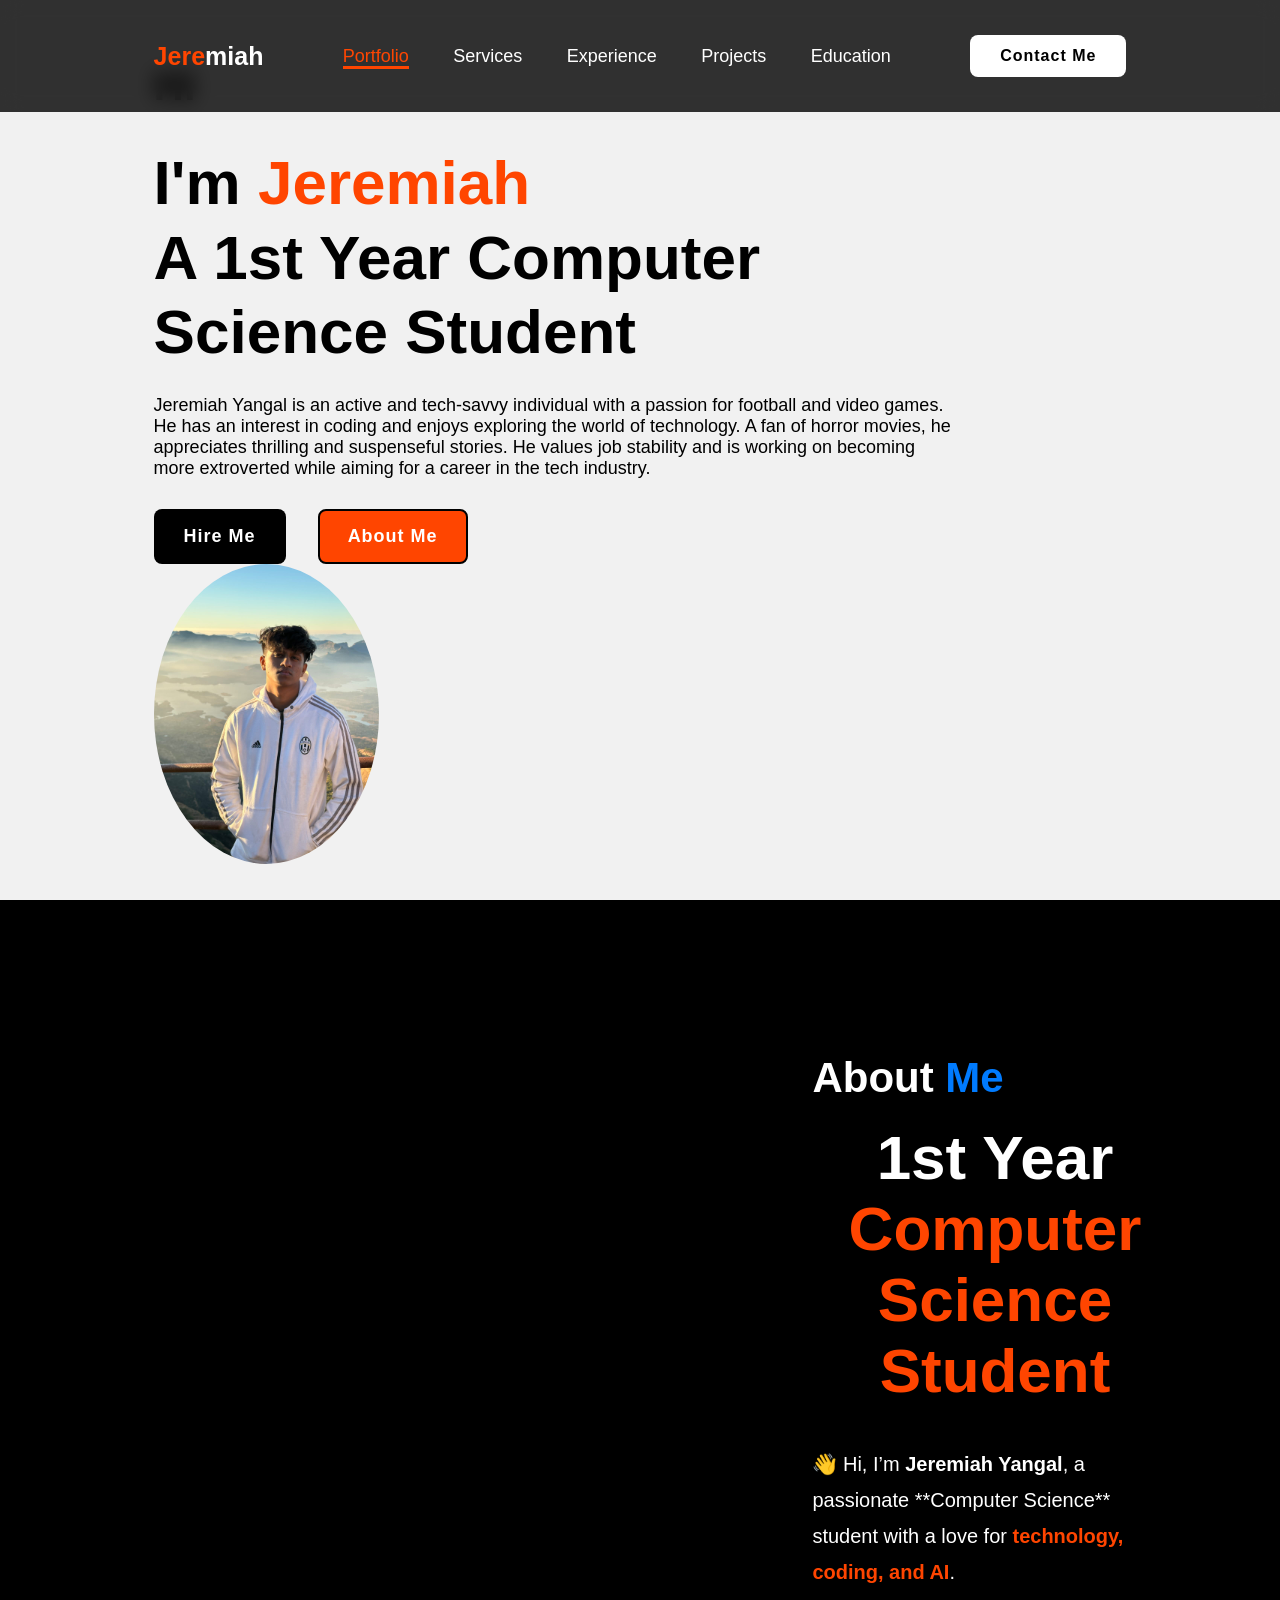
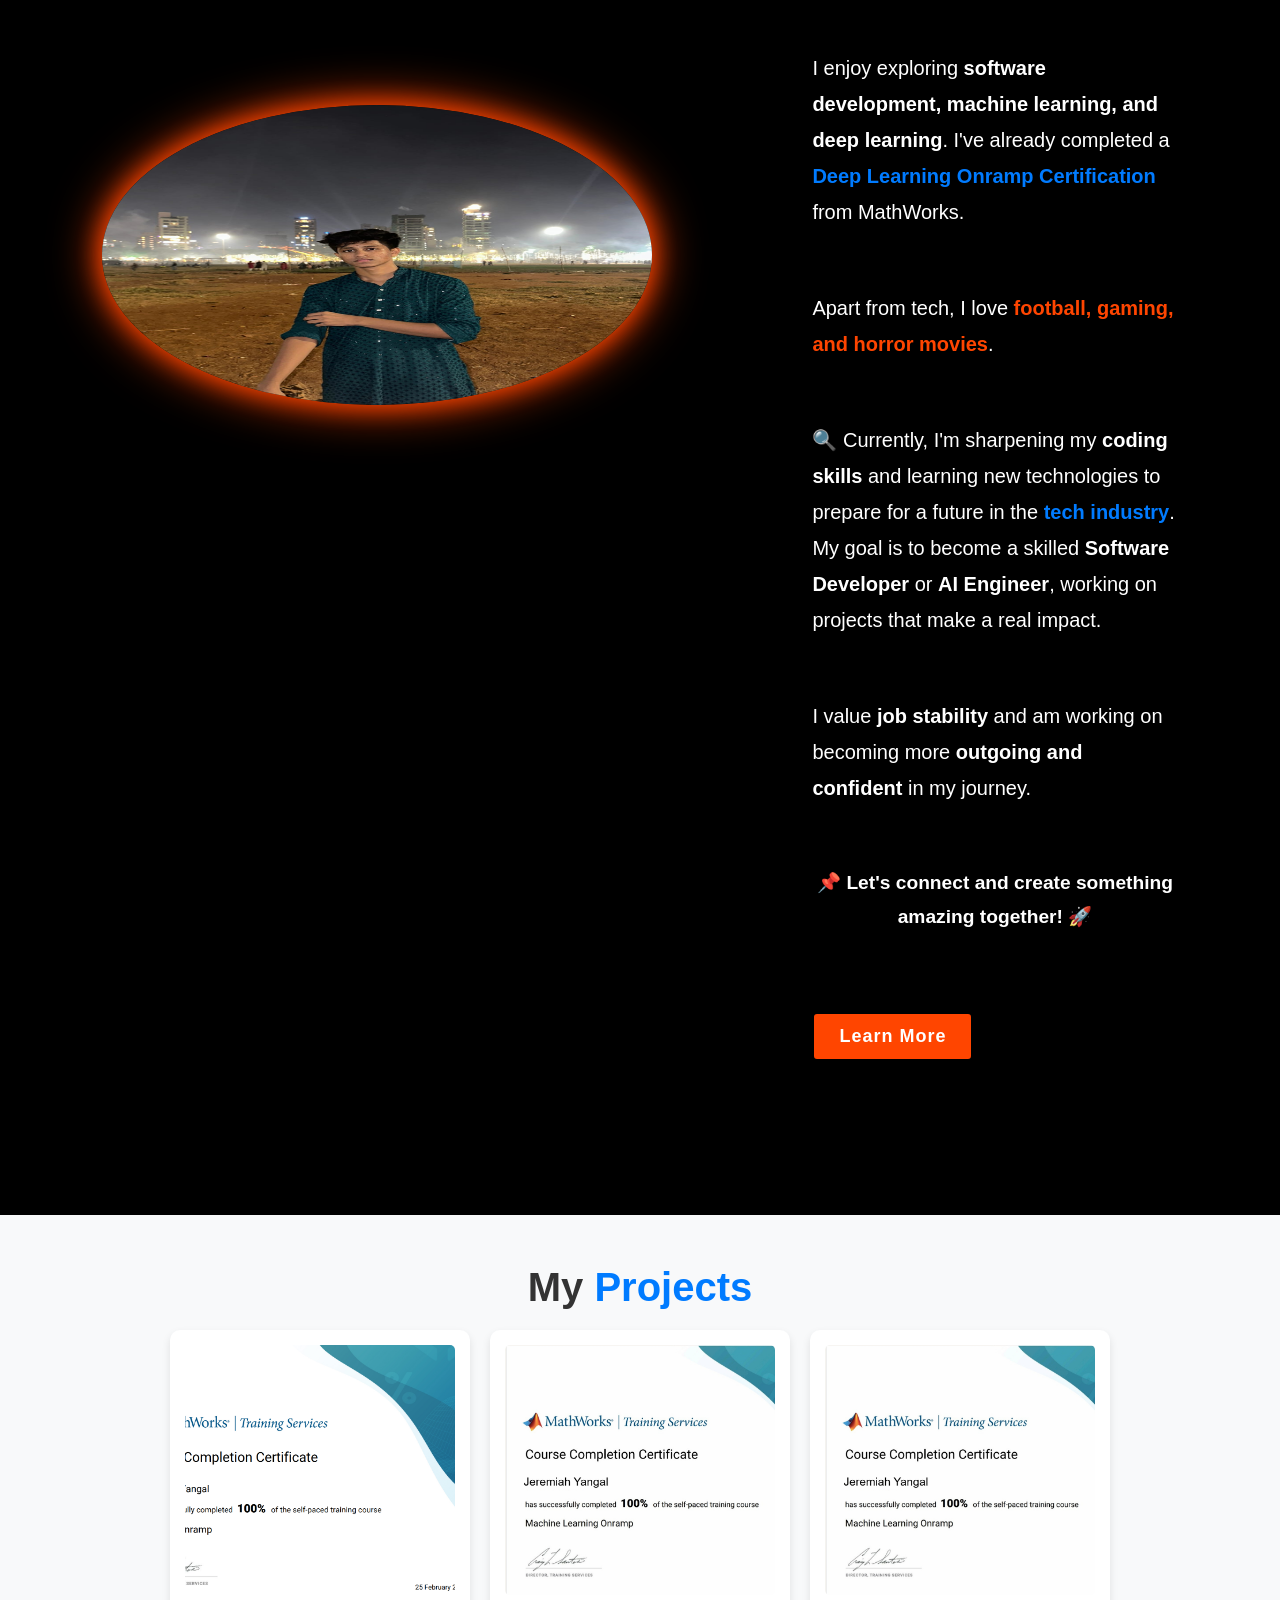
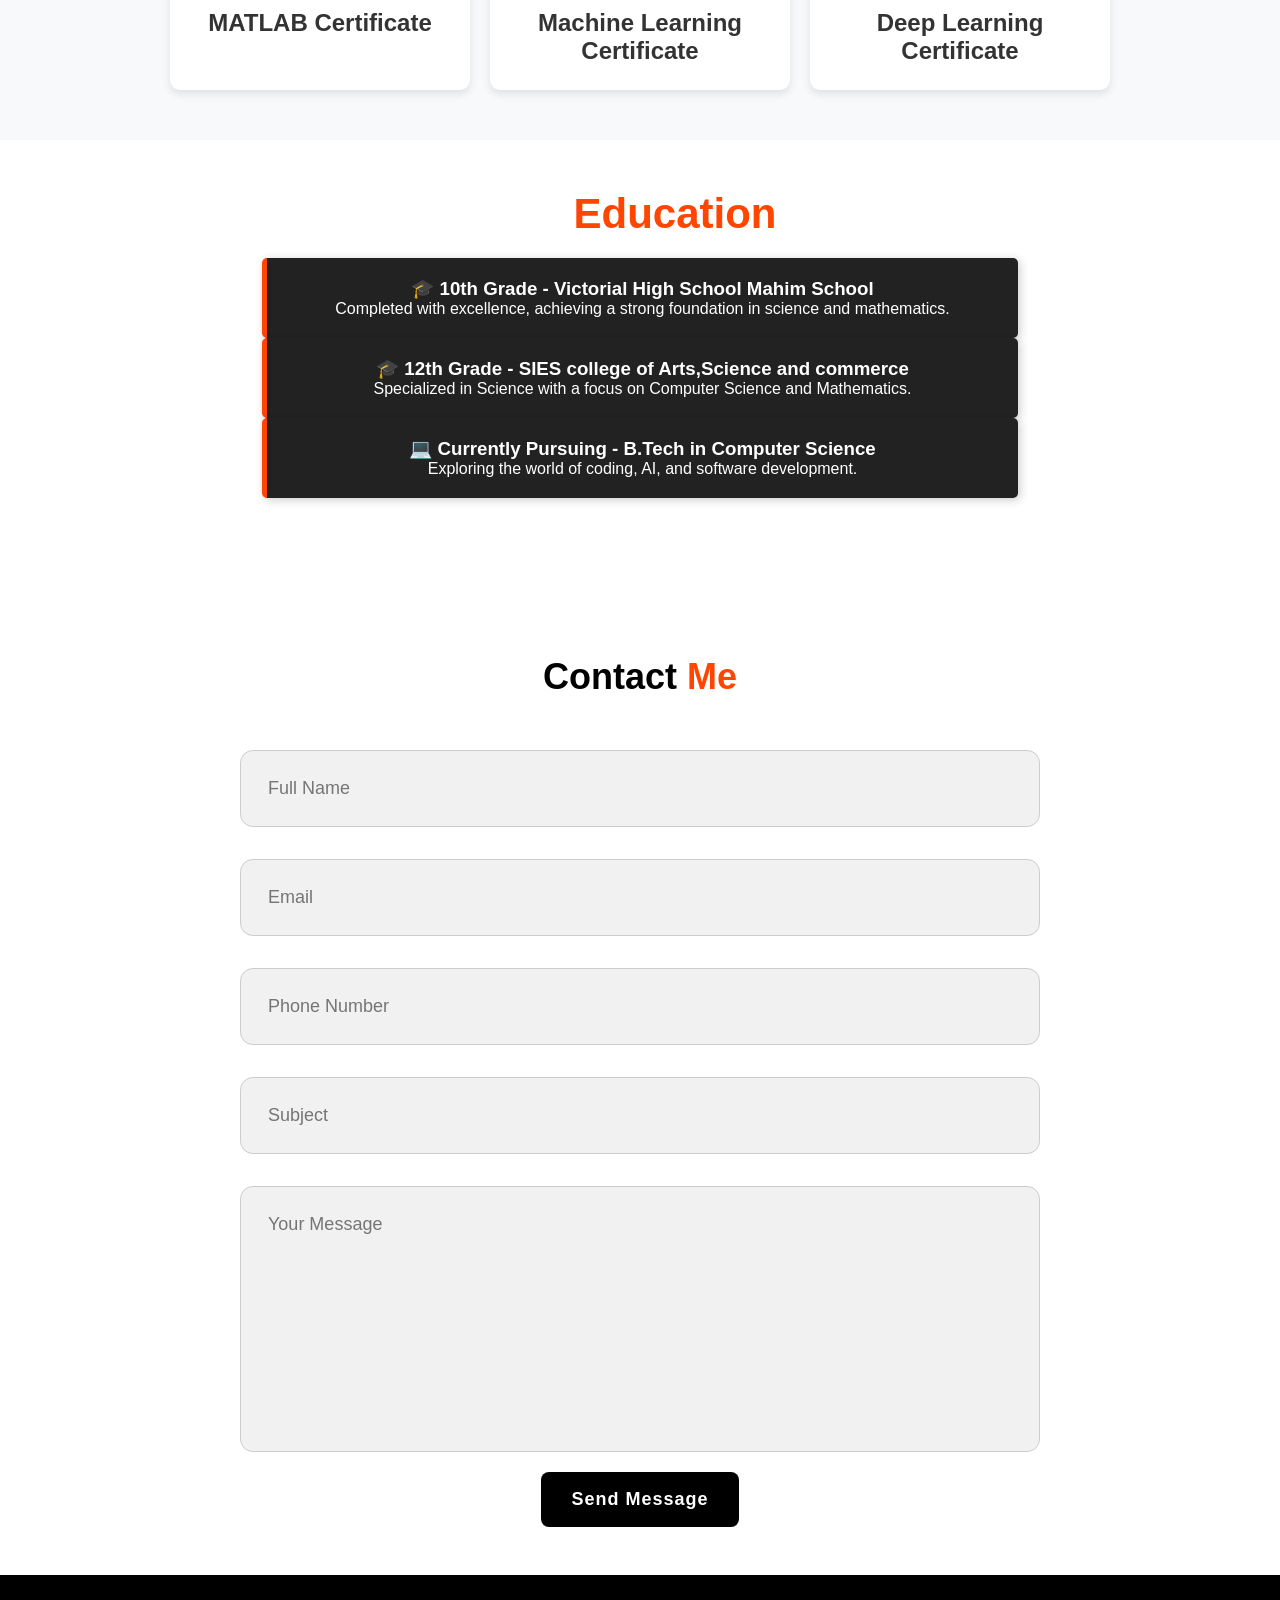
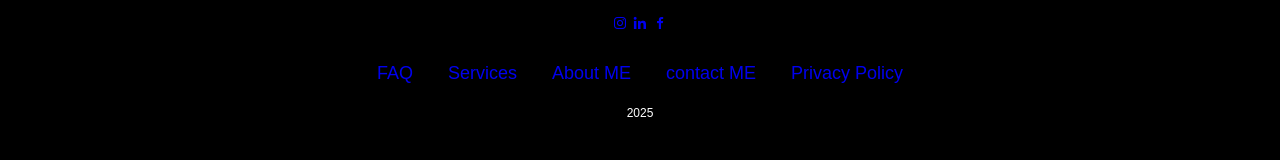
<file: index.html>
<!DOCTYPE html>
<html lang="en">
<head>
    <meta charset="UTF-8">
    <meta name="viewport" content="width=device-width, initial-scale=1.0">
    <title>Simple Portfolio</title>
    <link rel="stylesheet" href="style.css">
    <link rel="stylesheet" href="https://unpkg.com/boxicons@2.1.4/css/boxicons.min.css">

</head>
<body>
   
    <header class="header">
        <a href="#" class="logo"><span>Jere</span>miah</a>
        
        <nav class="navbar">
            <a href="#" class="active">Portfolio</a>
            <a href="#">Services</a> 
            <a href="#">Experience</a> 
            <a href="#projects">Projects</a> 
            <a href="#education">Education</a>
        </nav>
        
        <a href="#contact" class="contact">Contact Me</a>
    </header>
    
    <section class="home">
        <div class="home-content">
            <h3>Hi</h3>
            <br>
             <br>
            <h1>I'm <span>Jeremiah</span><br>A 1st Year Computer Science Student</h1>
            <p>Jeremiah Yangal is an active and tech-savvy individual with a passion for football and video games. He has an interest in coding and enjoys exploring the world of technology. A fan of horror movies, he appreciates thrilling and suspenseful stories. He values job stability and is working on becoming more extroverted while aiming for a career in the tech industry.</p>
            
            <div class="btn-box">
                <button class="btn-1">Hire Me</button>
                <button class="btn-2">About Me</button>
            </div>
            
            <div class="img-box">
                <img src="my photo.jpg" height="300px" alt="Jeremiah's Photo">
            </div>
        </div>
    </section>
    
    <section class="about">
        <div class="about-img">
            <img src="my img.jpg" height="300px">
        </div>
        
        <div class="about-content">
            <h2 class="heading">About <span>Me</span></h2>
            <h3>1st Year <span>Computer Science Student</span></h3>
            <p>
                👋 Hi, I’m <b>Jeremiah Yangal</b>, a passionate **Computer Science** student with a love for 
                <b style="color: orangered;">technology, coding, and AI</b>.  
            </p>
        
            <p>
                I enjoy exploring <b>software development, machine learning, and deep learning</b>. 
                I've already completed a <span style="color: #007bff; font-weight: bold;">Deep Learning Onramp Certification</span> from MathWorks.  
            </p>
        
            <p>
                Apart from tech, I love <b style="color: orangered;">football, gaming, and horror movies</b>.  
            </p>
        
            <p>
                🔍 Currently, I'm sharpening my <b>coding skills</b> and learning new technologies to prepare for a future 
                in the <b style="color: #007bff;">tech industry</b>. My goal is to become a skilled <b>Software Developer</b> or <b>AI Engineer</b>, 
                working on projects that make a real impact.  
            </p>
        
            <p>
                I value <b>job stability</b> and am working on becoming more <b>outgoing and confident</b> in my journey.  
            </p>
        
            <p style="text-align: center; font-size: 1.2rem; margin-top: 20px;">
                📌 <b>Let's connect and create something amazing together! 🚀</b>  
            </p>
        
            <a href="#" class="btn-2">Learn More</a>
        </div>
        
        
        
    </section>
    <section id="projects" class="projects">
        <h2 class="heading">My <span>Projects</span></h2>
        <div class="project-container">
            <div class="project">
                <img src="MAtlab certifiacte.png" alt="Project 1">
                <h3>MATLAB Certificate</h3>
            </div>
            <div class="project">
                <img src="MAchine learning certifiavte.png" alt="Project 2">
                <h3>Machine Learning Certificate</h3>
            </div>
            <div class="project">
                <img src="Screenshot 2025-03-20 222717.png" alt="Project 3">
                <h3>Deep Learning Certificate</h3>
            </div>
        </div>
    </section>
    <section id="education" class="education-container">
        <h2 class="heading">My <span style="color: orangered;">Education</span></h2>
    
        <div class="education-box">
            <h3>🎓 10th Grade - Victorial High School Mahim School</h3>
            <p>Completed with excellence, achieving a strong foundation in science and mathematics.</p>
        </div>
    
        <div class="education-box">
            <h3>🎓 12th Grade - SIES college of Arts,Science and commerce</h3>
            <p>Specialized in Science with a focus on Computer Science and Mathematics.</p>
        </div>
    
        <div class="education-box">
            <h3>💻 Currently Pursuing - B.Tech in Computer Science</h3>
            <p>Exploring the world of coding, AI, and software development.</p>
        </div>
    </section>
    
    
    

    <section id="contact" class="contact-form">
        <h2 class="contact-me">Contact <span>Me</span></h2>
        <form action="#">
            <div class="input-box">
                <input type="text" placeholder="Full Name">
                <input type="email" placeholder="Email">
            </div>
            <div class="input-box">
                <input type="number" placeholder="Phone Number">
                <input type="text" placeholder="Subject">
            </div>
            <textarea cols="30" rows="10" placeholder="Your Message"></textarea>
            <input type="submit" value="Send Message" class="btn-1">
        </form>
    </section>
    

        </form>



    </section>
    <footer class="footer">
        <div class="social">
            <a href="https://www.instagram.com/jeremiahh.30/" target="_blank"><i class='bx bxl-instagram'></i></a>
            <a href="https://www.linkedin.com/in/jeremiah-yangal-043360330/" target="_blank"><i class='bx bxl-linkedin'></i></a>
            <a href="https://facebook.com" target="_blank"><i class='bx bxl-facebook'></i></a>
            


        </div>
        <ul class="list">
            <li>

                <a href="#">FAQ</a>
            </li>
            <li>

                <a href="#">Services</a>
            </li>
            <li>

                <a href="#">About ME</a>
            </li>
            <li>

                <a href="#">contact ME</a>
            </li>
            <li>

                <a href="#">Privacy Policy</a>
            </li>


        </ul>
        <p class="copyright"> 2025 </p>



    </footer>
    
    
</body>
</html>
</file>
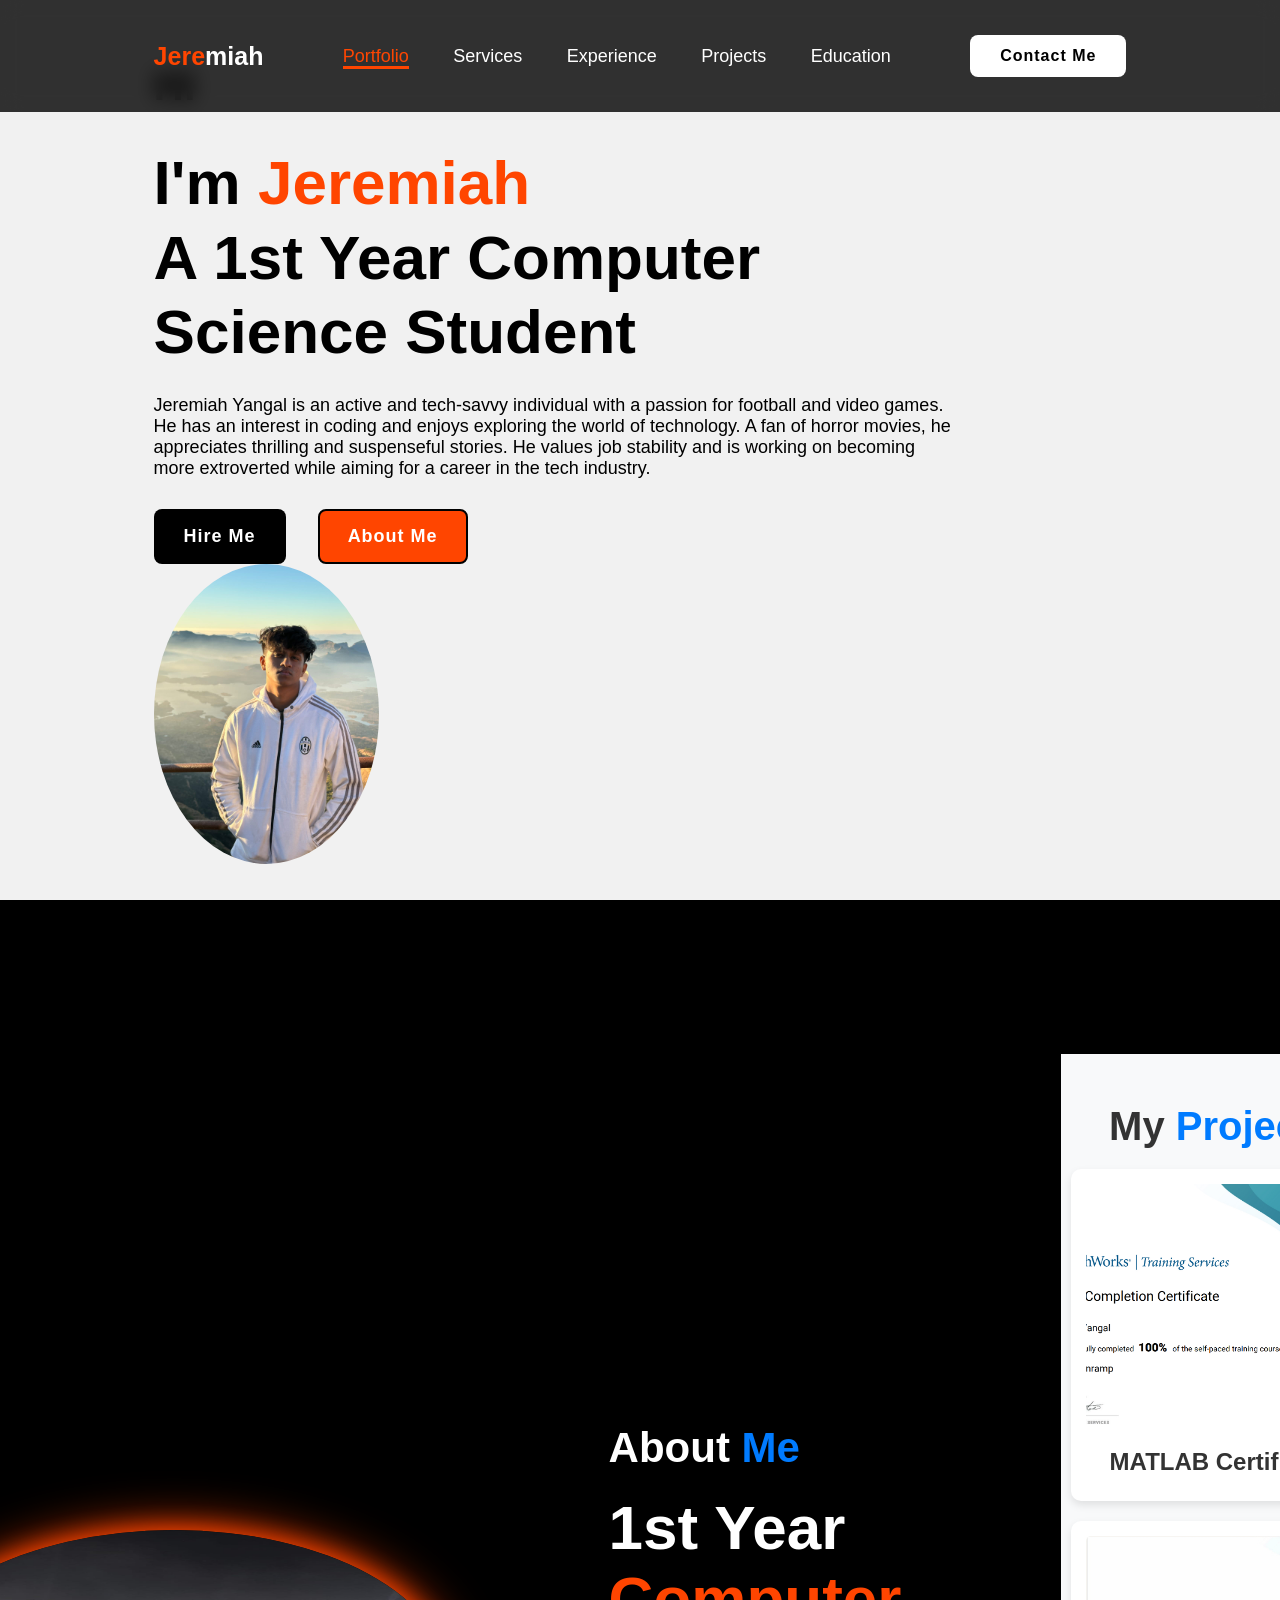
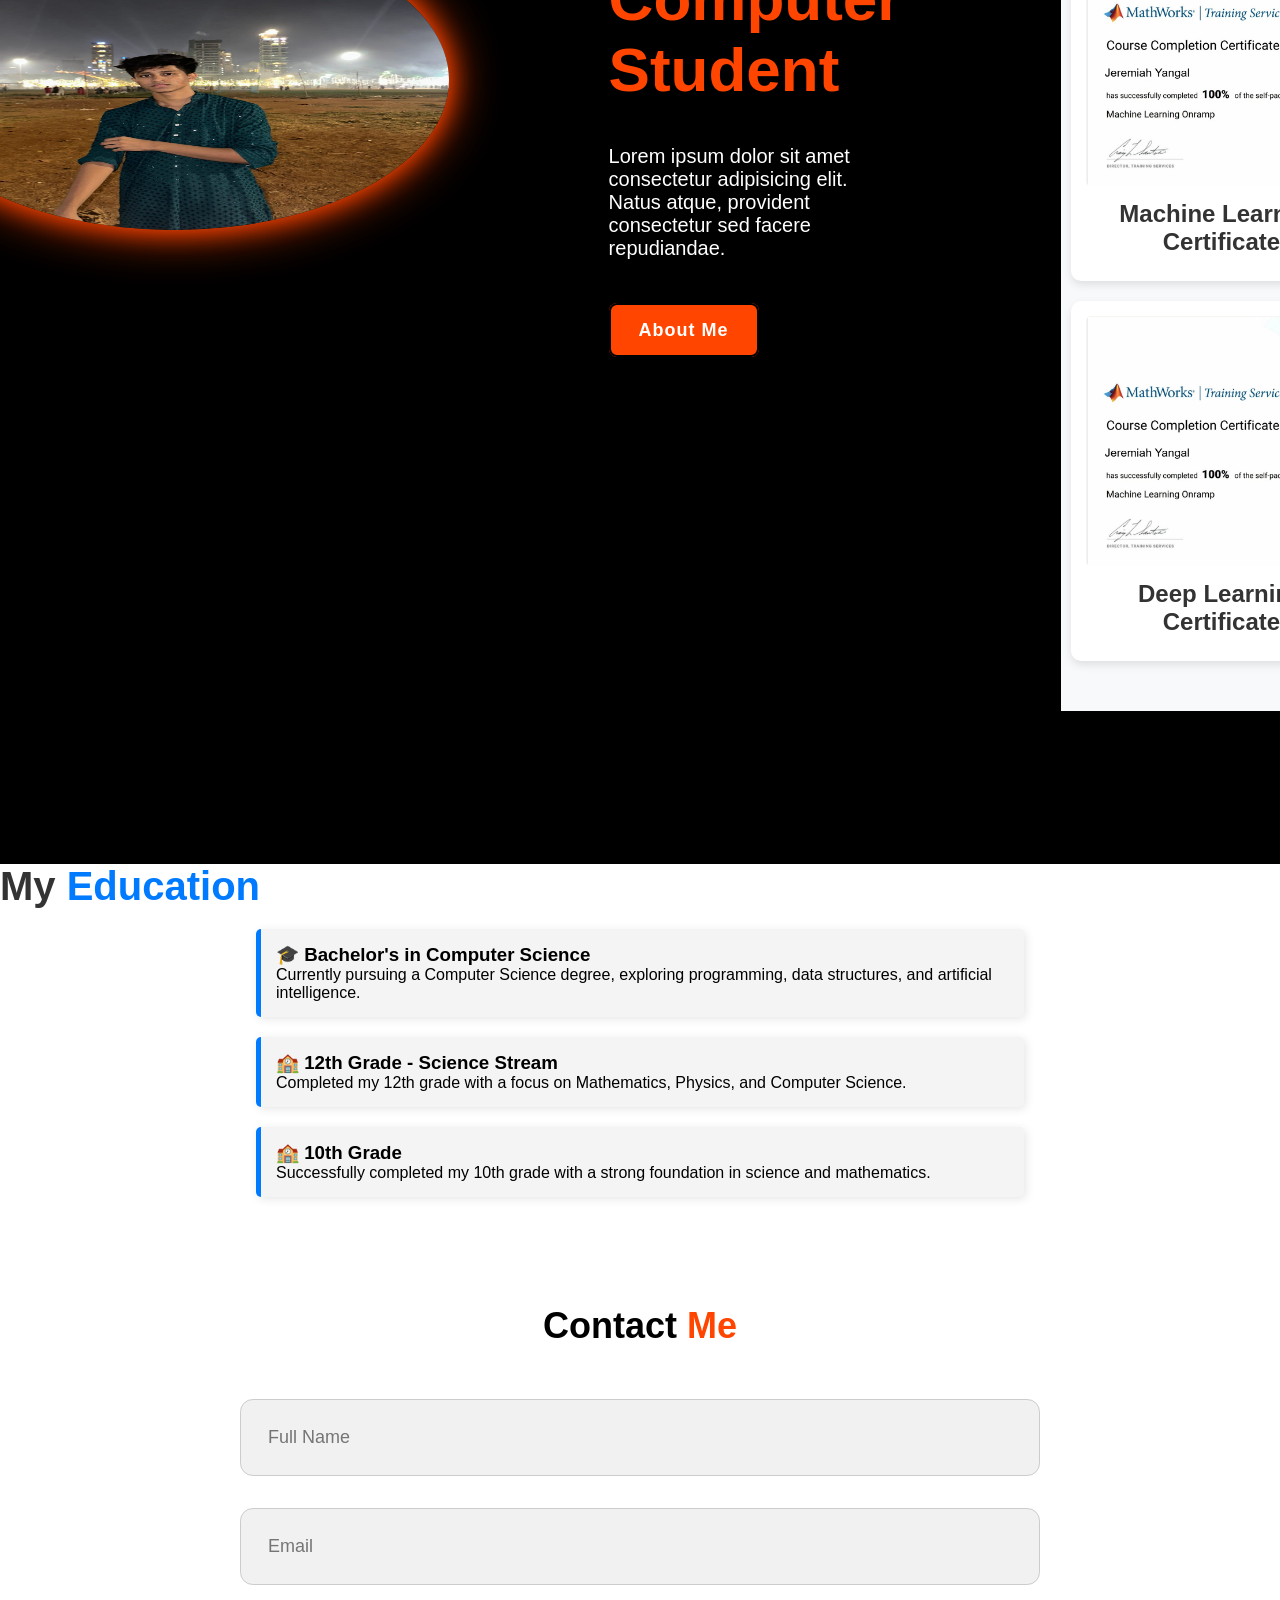
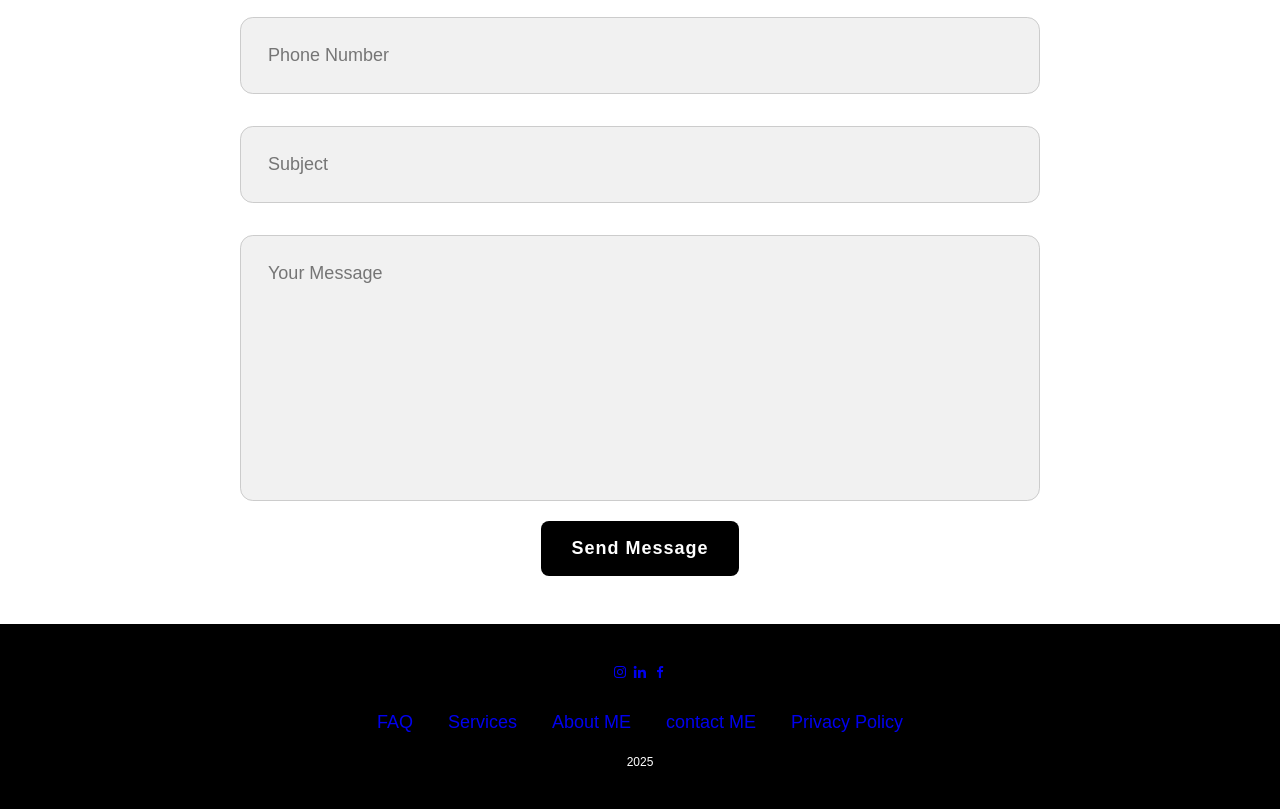
<file: new/index.html>
<!DOCTYPE html>
<html lang="en">
<head>
    <meta charset="UTF-8">
    <meta name="viewport" content="width=device-width, initial-scale=1.0">
    <title>Simple Portfolio</title>
    <link rel="stylesheet" href="style.css">
    <link rel="stylesheet" href="https://unpkg.com/boxicons@2.1.4/css/boxicons.min.css">

</head>
<body>
    <header class="header">
        <a href="#" class="logo"><span>Jere</span>miah</a>
        
        <nav class="navbar">
            <a href="#" class="active">Portfolio</a>
            <a href="#">Services</a> 
            <a href="#">Experience</a> 
            <a href="#projects">Projects</a> 
            <a href="#education">Education</a>
        </nav>
        
        <a href="#contact" class="contact">Contact Me</a>
    </header>
    
    <section class="home">
        <div class="home-content">
            <h3>Hi</h3>
            <br>
             <br>
            <h1>I'm <span>Jeremiah</span><br>A 1st Year Computer Science Student</h1>
            <p>Jeremiah Yangal is an active and tech-savvy individual with a passion for football and video games. He has an interest in coding and enjoys exploring the world of technology. A fan of horror movies, he appreciates thrilling and suspenseful stories. He values job stability and is working on becoming more extroverted while aiming for a career in the tech industry.</p>
            
            <div class="btn-box">
                <button class="btn-1">Hire Me</button>
                <button class="btn-2">About Me</button>
            </div>
            
            <div class="img-box">
                <img src="my photo.jpg" height="300px" alt="Jeremiah's Photo">
            </div>
        </div>
    </section>
    
    <section class="about">
        <div class="about-img">
            <img src="my img.jpg" height="300px">
        </div>
        
        <div class="about-content">
            <h2 class="heading">About <span>Me</span></h2>
            <h3>1st Year <span>Computer Student</span></h3>
            <p>Lorem ipsum dolor sit amet consectetur adipisicing elit. Natus atque, provident consectetur sed facere repudiandae.</p>
            <a href="#" class="btn-2">About Me</a>
        </div>
        <section id="projects" class="projects">
            <h2 class="heading">My <span>Projects</span></h2>
            <div class="project-container">
                <div class="project">
                    <img src="MAtlab certifiacte.png" alt="Project 1">
                    <h3>MATLAB Certificate</h3>
                </div>
                <div class="project">
                    <img src="MAchine learning certifiavte.png" alt="Project 2">
                    <h3>Machine Learning Certificate</h3>
                </div>
                <div class="project">
                    <img src="Screenshot 2025-03-20 222717.png" alt="Project 3">
                    <h3>Deep Learning Certificate</h3>
                </div>
            </div>
        </section>
        
    </section>
    <section id="education" class="education">
        <h2 class="heading">My <span>Education</span></h2>
        
        <div class="education-container">
            <div class="education-box">
                <h3>🎓 Bachelor's in Computer Science</h3>
                <p>Currently pursuing a Computer Science degree, exploring programming, data structures, and artificial intelligence.</p>
            </div>
            
            <div class="education-box">
                <h3>🏫 12th Grade - Science Stream</h3>
                <p>Completed my 12th grade with a focus on Mathematics, Physics, and Computer Science.</p>
            </div>
            
            <div class="education-box">
                <h3>🏫 10th Grade</h3>
                <p>Successfully completed my 10th grade with a strong foundation in science and mathematics.</p>
            </div>
        </div>
    </section>
    
    

    <section id="contact" class="contact-form">
        <h2 class="contact-me">Contact <span>Me</span></h2>
        <form action="#">
            <div class="input-box">
                <input type="text" placeholder="Full Name">
                <input type="email" placeholder="Email">
            </div>
            <div class="input-box">
                <input type="number" placeholder="Phone Number">
                <input type="text" placeholder="Subject">
            </div>
            <textarea cols="30" rows="10" placeholder="Your Message"></textarea>
            <input type="submit" value="Send Message" class="btn-1">
        </form>
    </section>
    

        </form>



    </section>
    <footer class="footer">
        <div class="social">
            <a href="https://www.instagram.com/jeremiahh.30/" target="_blank"><i class='bx bxl-instagram'></i></a>
            <a href="https://www.linkedin.com/in/jeremiah-yangal-043360330/" target="_blank"><i class='bx bxl-linkedin'></i></a>
            <a href="https://facebook.com" target="_blank"><i class='bx bxl-facebook'></i></a>
            


        </div>
        <ul class="list">
            <li>

                <a href="#">FAQ</a>
            </li>
            <li>

                <a href="#">Services</a>
            </li>
            <li>

                <a href="#">About ME</a>
            </li>
            <li>

                <a href="#">contact ME</a>
            </li>
            <li>

                <a href="#">Privacy Policy</a>
            </li>


        </ul>
        <p class="copyright"> 2025 </p>



    </footer>
    
    
</body>
</html>
</file>
<file: style.css>
*{
    margin: 0;
    padding: 0;
    box-sizing: border-box;
    font-family:'Poppins',sans-serif;
    text-decoration: none;
    list-style: none;
}
@keyframes fadeIn {
    from {
        opacity: 0;
        transform: translateY(20px);
    }
    to {
        opacity: 1;
        transform: translateY(0);
    }
}

.fade-in {
    animation: fadeIn 1s ease-in-out;
}


.header,
.home,
.about,
.projects,
.education-container,
.contact-form,
.footer {
    opacity: 0;
    animation: fadeIn 1.5s ease-in-out forwards;
}
.header {
    animation-delay: 0.2s;
}

.home {
    animation-delay: 0.4s;
}

.about {
    animation-delay: 0.6s;
}

.projects {
    animation-delay: 0.8s;
}

.education-container {
    animation-delay: 1s;
}

.contact-form {
    animation-delay: 1.2s;
}

.footer {
    animation-delay: 1.4s;
}



.header{
    position: fixed;
    top: 0;
    left: 0;
    width: 100%;
    padding: 35px 12%;
    background: rgba(0, 0, 0, 0.8);
    backdrop-filter: blur(10px);
    display: flex;
    justify-content: space-between;
    align-items: center;
    z-index: 100;
}
.about-content p {
    font-size: 1.1rem;
    line-height: 1.8;
    color: white;
    max-width: 600px;
}

.about-content h2 {
    font-size: 42px;
    color: white;
    text-align: center;
}

.about-content h3 {
    font-size: 28px;
    text-align: center;
    margin-bottom: 20px;
}

.about-content a.btn-2 {
    display: inline-block;
    margin-top: 20px;
    padding: 12px 25px;
    background-color: orangered;
    color: white;
    border-radius: 5px;
    font-size: 18px;
    transition: 0.3s;
}

.about-content a.btn-2:hover {
    background-color: white;
    color: orangered;
    box-shadow: 0 0 10px orangered;
}


.logo{
    font-size: 25px;
    color: white;
    font-weight: 600;
    transition: 0.3s ease;
}

.logo:hover{
    color: orangered;
    text-shadow: 0 0 25px orangered, 0 0 50px orangered;
    transform: scale(1.1);
}

span{
    color: orangered;
}

.navbar a{
    font-size: 18px;
    color: white;
    font-weight: 500;
    margin: 0 20px;
    border-bottom: 3px solid transparent;
    transition: 0.3s ease;
}

.navbar a:hover, .navbar a.active{
    color: orangered;
    border-bottom: 3px solid orangered;
}

.contact{
    padding: 10px 28px;
    background-color: white;
    color: black;
    border: 2px solid transparent;
    border-radius: 8px;
    font-size: 16px;
    letter-spacing: 1px;
    font-weight: 600;
    transition: 0.3s ease;
}

.contact:hover{
    background-color: orangered;
    box-shadow: 0 0 25px orangered;
    color: white;
}

.home{
    width: 100%;
    min-height: 100vh;
    background: rgba(241, 241, 241);
    display: flex;
    align-items: center;
    gap: 7mm;
    padding: 30px 12% 0;
}

.home-content{
    max-width: 800px;
}

.home-content h3{
    font-size: 42px;
}

.home-content h1{
    font-size: 62px;
    line-height: 1.2;
}

.home-content p{
    font-size: 18px;
    margin: 25px 0 30px;
}

.btn-box{
    width: 345px;
    display: flex;
    gap: 2em;
}

.btn-1, .btn-2{
    padding: 15px 28px;
    border-radius: 8px;
    font-size: 18px;
    letter-spacing: 1px;
    font-weight: 600;
    transition: 0.3s ease;
    cursor: pointer;
}

.btn-1{
    background-color: black;
    color: white;
    border: 2px solid transparent;
}

.btn-1:hover{
    background-color: white;
    color: black;
    border: 2px solid black;
}

.btn-2{
    background-color: orangered;
    color: white;
    border: 2px solid black;
}

.btn-2:hover{
    background-color: white;
    color: orangered;
}

.img-box img{
    border-radius: 50%;
}

::-webkit-scrollbar{
    width: 15px;
}

::-webkit-scrollbar-thumb{
    background-color: orangered;
}

::-webkit-scrollbar-track{
    background-color: rgba(0, 0, 0, 0.6);
    width: 50px;
}

.about{
    display: flex;
    justify-content: center;
    align-items: center;
    padding: 12% 8%;
    gap: 10em;
    background-color: black;
}

.about-img img{
    position: relative;
    width: 550px;
    box-shadow: 0 0 25px orangered, 0 0 50px orangered;
    border-radius: 50%;
}

.about-content h2{
    text-align: left;
    color: white;
    font-size: 42px;
}

.about-content h3{
    font-size: 62px;
    color: white;
}

.about-content p{
    color: white;
    font-size: 20px;
    margin: 2em 0 3em;
}

.contact-form h2{
    text-align: center;
    margin-top: 3em;
    margin-bottom: 1em;
    font-size: 36px;
}

.contact-form form{
    max-width: 50em;
    margin: 1rem auto;
    text-align: center;
    margin-bottom: 3em;
}

.contact-form form .input-box{
    display: flex;
    justify-content: center;
    flex-wrap: wrap;
}

.contact-form form .input-box input,
.contact-form form textarea{
    width: 100%;
    padding: 1.5em;
    font-size: 18px;
    color: black;
    background: rgba(241, 241, 241);
    border-radius: .8rem;
    margin: 1rem 0;
    resize: none;
    border: 1px solid #ccc;
}
.footer{
    position: relative;
    bottom: 0;
    width: 100%;
    padding: 40px 0;
    background-color: black;

}
.footer .social{
    text-align: center;
    padding-bottom: 25px;
    color: white;
}
.footer.social a{
    font-size: 24px;
    color: white;
    border: 2px solid orangered;
    width: 40px;
    height: 40px;
    line-height: 38px;
    display: inline-block;
    text-align: center;
    border-radius: 50%;
    margin: 0 8px;
    box-shadow: inset 0 0 10px orangered,0 0 10px orangered;
    transition: 0.3s ease;
}
.footer .social a:hover{
    transform: scale(1.2)translateY(-10px);
    color: orangered;
    border: 2px solid orangered;

}
.footer ul{
    margin-top: 0;
    padding: 0;
    font-size: 18px;
    line-height: 1.6;
    margin-bottom: 0;
    text-align: center;

}
.footer ul li{
    color: white;
   border-bottom: 3px solid transparent;
   transition: 0.3s ease;
}
.footer ul li a :hover{
    border-bottom: 3px solid orangered;
}
.footer ul li {
    display: inline-block;
    padding: 0 15px;
}
.footer .copyright{
    margin-top: 15px;
    text-align: center;
    font-size: 12px;
    color: white;

}
/* General Styling */
.projects {
    text-align: center;
    padding: 50px 10px;
    background: #f8f9fa;
}

.heading {
    font-size: 2.5rem;
    color: #333;
    margin-bottom: 20px;
}

.heading span {
    color: #007bff;
}

.project-container {
    display: flex;
    flex-wrap: wrap;
    justify-content: center;
    gap: 20px;
    margin-top: 20px;
}

.project {
    background: #fff;
    padding: 15px;
    border-radius: 10px;
    box-shadow: 0 4px 8px rgba(0, 0, 0, 0.1);
    width: 300px;
    transition: transform 0.3s, box-shadow 0.3s;
    overflow: hidden;
}

.project:hover {
    transform: translateY(-5px);
    box-shadow: 0 8px 16px rgba(0, 0, 0, 0.2);
}

.project img {
    width: 100%;
    height: 250px;
    object-fit: cover;
    border-radius: 5px;
}

.project h3 {
    margin: 10px 0;
    font-size: 1.5rem;
    color: #333;
}

.project p {
    font-size: 1rem;
    color: #666;
}

.education-container {
    display: flex;
    flex-direction: column;
    align-items: center;
    text-align: center;
    padding: 50px 10px;
}

.education-container .heading {
    font-size: 42px;
    color: white;
    text-align: center;
    margin-bottom: 20px;
}

.education-container .education-box {
    width: 60%;
    background-color: #222;
    color: white;
    padding: 20px;
    border-left: 5px solid orangered;
    border-radius: 5px;
    box-shadow: 2px 2px 10px rgba(0, 0, 0, 0.2);
    text-align: center;
}
</file>
<file: new/style.css>
*{
    margin: 0;
    padding: 0;
    box-sizing: border-box;
    font-family:'Poppins',sans-serif;
    text-decoration: none;
    list-style: none;
}

.header{
    position: fixed;
    top: 0;
    left: 0;
    width: 100%;
    padding: 35px 12%;
    background: rgba(0, 0, 0, 0.8);
    backdrop-filter: blur(10px);
    display: flex;
    justify-content: space-between;
    align-items: center;
    z-index: 100;
}

.logo{
    font-size: 25px;
    color: white;
    font-weight: 600;
    transition: 0.3s ease;
}

.logo:hover{
    color: orangered;
    text-shadow: 0 0 25px orangered, 0 0 50px orangered;
    transform: scale(1.1);
}

span{
    color: orangered;
}

.navbar a{
    font-size: 18px;
    color: white;
    font-weight: 500;
    margin: 0 20px;
    border-bottom: 3px solid transparent;
    transition: 0.3s ease;
}

.navbar a:hover, .navbar a.active{
    color: orangered;
    border-bottom: 3px solid orangered;
}

.contact{
    padding: 10px 28px;
    background-color: white;
    color: black;
    border: 2px solid transparent;
    border-radius: 8px;
    font-size: 16px;
    letter-spacing: 1px;
    font-weight: 600;
    transition: 0.3s ease;
}

.contact:hover{
    background-color: orangered;
    box-shadow: 0 0 25px orangered;
    color: white;
}

.home{
    width: 100%;
    min-height: 100vh;
    background: rgba(241, 241, 241);
    display: flex;
    align-items: center;
    gap: 7mm;
    padding: 30px 12% 0;
}

.home-content{
    max-width: 800px;
}

.home-content h3{
    font-size: 42px;
}

.home-content h1{
    font-size: 62px;
    line-height: 1.2;
}

.home-content p{
    font-size: 18px;
    margin: 25px 0 30px;
}

.btn-box{
    width: 345px;
    display: flex;
    gap: 2em;
}

.btn-1, .btn-2{
    padding: 15px 28px;
    border-radius: 8px;
    font-size: 18px;
    letter-spacing: 1px;
    font-weight: 600;
    transition: 0.3s ease;
    cursor: pointer;
}

.btn-1{
    background-color: black;
    color: white;
    border: 2px solid transparent;
}

.btn-1:hover{
    background-color: white;
    color: black;
    border: 2px solid black;
}

.btn-2{
    background-color: orangered;
    color: white;
    border: 2px solid black;
}

.btn-2:hover{
    background-color: white;
    color: orangered;
}

.img-box img{
    border-radius: 50%;
}

::-webkit-scrollbar{
    width: 15px;
}

::-webkit-scrollbar-thumb{
    background-color: orangered;
}

::-webkit-scrollbar-track{
    background-color: rgba(0, 0, 0, 0.6);
    width: 50px;
}

.about{
    display: flex;
    justify-content: center;
    align-items: center;
    padding: 12% 8%;
    gap: 10em;
    background-color: black;
}

.about-img img{
    position: relative;
    width: 550px;
    box-shadow: 0 0 25px orangered, 0 0 50px orangered;
    border-radius: 50%;
}

.about-content h2{
    text-align: left;
    color: white;
    font-size: 42px;
}

.about-content h3{
    font-size: 62px;
    color: white;
}

.about-content p{
    color: white;
    font-size: 20px;
    margin: 2em 0 3em;
}

.contact-form h2{
    text-align: center;
    margin-top: 3em;
    margin-bottom: 1em;
    font-size: 36px;
}

.contact-form form{
    max-width: 50em;
    margin: 1rem auto;
    text-align: center;
    margin-bottom: 3em;
}

.contact-form form .input-box{
    display: flex;
    justify-content: center;
    flex-wrap: wrap;
}

.contact-form form .input-box input,
.contact-form form textarea{
    width: 100%;
    padding: 1.5em;
    font-size: 18px;
    color: black;
    background: rgba(241, 241, 241);
    border-radius: .8rem;
    margin: 1rem 0;
    resize: none;
    border: 1px solid #ccc;
}
.footer{
    position: relative;
    bottom: 0;
    width: 100%;
    padding: 40px 0;
    background-color: black;

}
.footer .social{
    text-align: center;
    padding-bottom: 25px;
    color: white;
}
.footer.social a{
    font-size: 24px;
    color: white;
    border: 2px solid orangered;
    width: 40px;
    height: 40px;
    line-height: 38px;
    display: inline-block;
    text-align: center;
    border-radius: 50%;
    margin: 0 8px;
    box-shadow: inset 0 0 10px orangered,0 0 10px orangered;
    transition: 0.3s ease;
}
.footer .social a:hover{
    transform: scale(1.2)translateY(-10px);
    color: orangered;
    border: 2px solid orangered;

}
.footer ul{
    margin-top: 0;
    padding: 0;
    font-size: 18px;
    line-height: 1.6;
    margin-bottom: 0;
    text-align: center;

}
.footer ul li{
    color: white;
   border-bottom: 3px solid transparent;
   transition: 0.3s ease;
}
.footer ul li a :hover{
    border-bottom: 3px solid orangered;
}
.footer ul li {
    display: inline-block;
    padding: 0 15px;
}
.footer .copyright{
    margin-top: 15px;
    text-align: center;
    font-size: 12px;
    color: white;

}
/* General Styling */
.projects {
    text-align: center;
    padding: 50px 10px;
    background: #f8f9fa;
}

.heading {
    font-size: 2.5rem;
    color: #333;
    margin-bottom: 20px;
}

.heading span {
    color: #007bff;
}

.project-container {
    display: flex;
    flex-wrap: wrap;
    justify-content: center;
    gap: 20px;
    margin-top: 20px;
}

.project {
    background: #fff;
    padding: 15px;
    border-radius: 10px;
    box-shadow: 0 4px 8px rgba(0, 0, 0, 0.1);
    width: 300px;
    transition: transform 0.3s, box-shadow 0.3s;
    overflow: hidden;
}

.project:hover {
    transform: translateY(-5px);
    box-shadow: 0 8px 16px rgba(0, 0, 0, 0.2);
}

.project img {
    width: 100%;
    height: 250px;
    object-fit: cover;
    border-radius: 5px;
}

.project h3 {
    margin: 10px 0;
    font-size: 1.5rem;
    color: #333;
}

.project p {
    font-size: 1rem;
    color: #666;
}

.education-container {
    display: flex;
    flex-direction: column;
    align-items: center;
    gap: 20px;
}

.education-box {
    width: 60%;
    padding: 15px;
    background-color: #f4f4f4;
    border-left: 5px solid #007bff;
    border-radius: 5px;
    box-shadow: 2px 2px 10px rgba(0, 0, 0, 0.1);
}
html {
    scroll-behavior: smooth;
}
</file>
